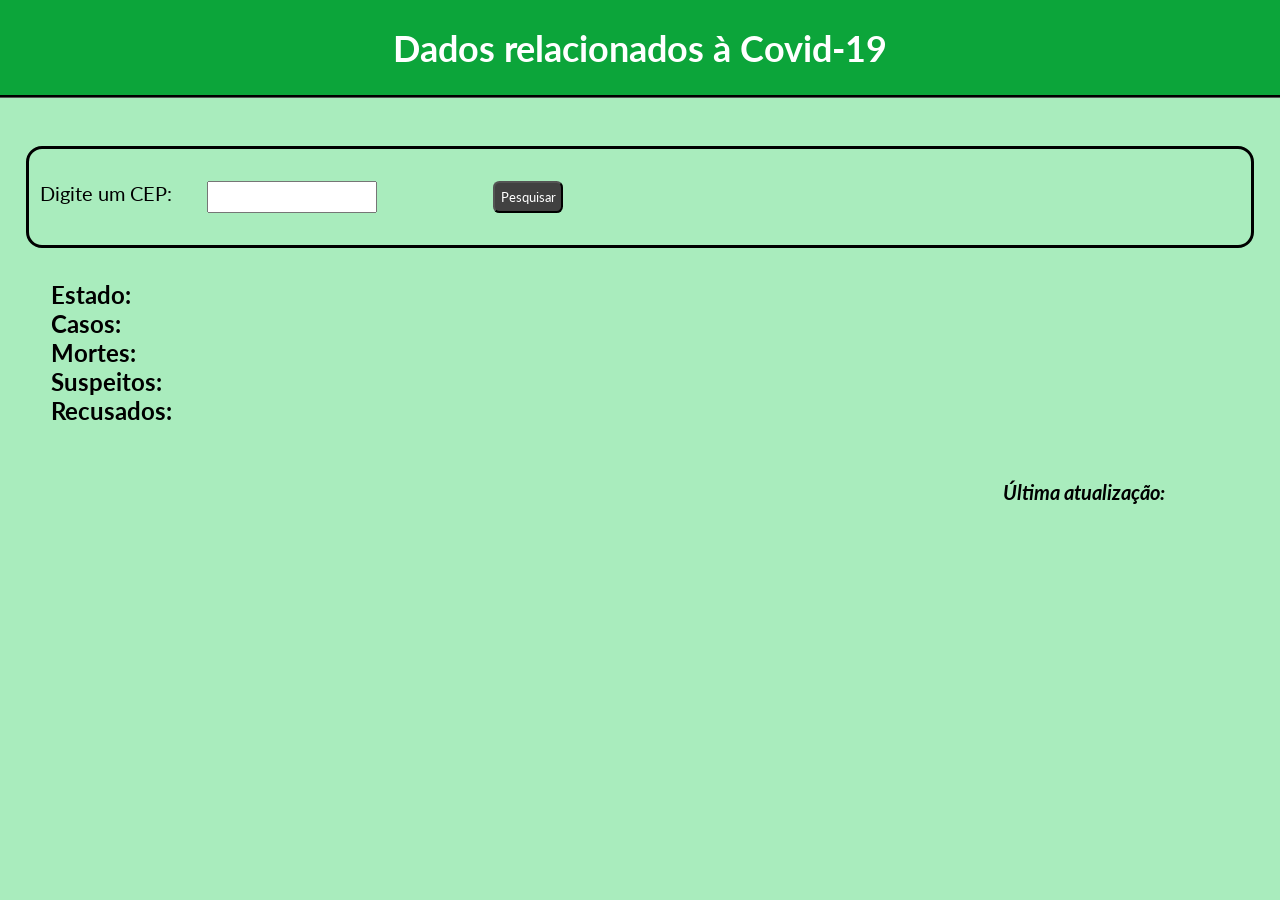
<file: Covid/index.html>
<!DOCTYPE html>
<html lang="pt-br">
  <head>
    <meta charset="UTF-8" />
    <meta http-equiv="X-UA-Compatible" content="IE=edge" />
    <meta name="viewport" content="width=device-width, initial-scale=1" />
    <link rel="stylesheet" href="./style.css" />
    <link rel="preconnect" href="https://fonts.googleapis.com" />
    <link rel="preconnect" href="https://fonts.gstatic.com" crossorigin />
    <link
      href="https://fonts.googleapis.com/css2?family=Lato:ital,wght@0,100;0,300;0,400;1,100&display=swap"
      rel="stylesheet"
    />
    <title>Coronavírus (COVID-19)</title>
  </head>
  <body>
    <header class="header">
      <h1>Dados relacionados à Covid-19</h1>
    </header>
    <div class="container">
      <form class="my-form">
        <label id="label" for="cep">Digite um CEP: </label>
        <input id="input-cep" type="text" data-js="cep" />
        <button class="button" id="button">Pesquisar</button>
      </form>
      <div class="output">
        <p>Estado: <span id="span_estado"></span></p>
        <p>Casos: <span id="span_casos"></span></p>
        <p>Mortes: <span id="span_mortes"></span></p>
        <p>Suspeitos: <span id="span_suspeitos"></span></p>
        <p>Recusados: <span id="span_recusados"></span></p>
        <p id="update">Última atualização: <span id="span_atualizacao"></span></p>
      </div>
    </div>
    <script type="module" src="./js/main.js"></script>
  </body>
</html>
</file>
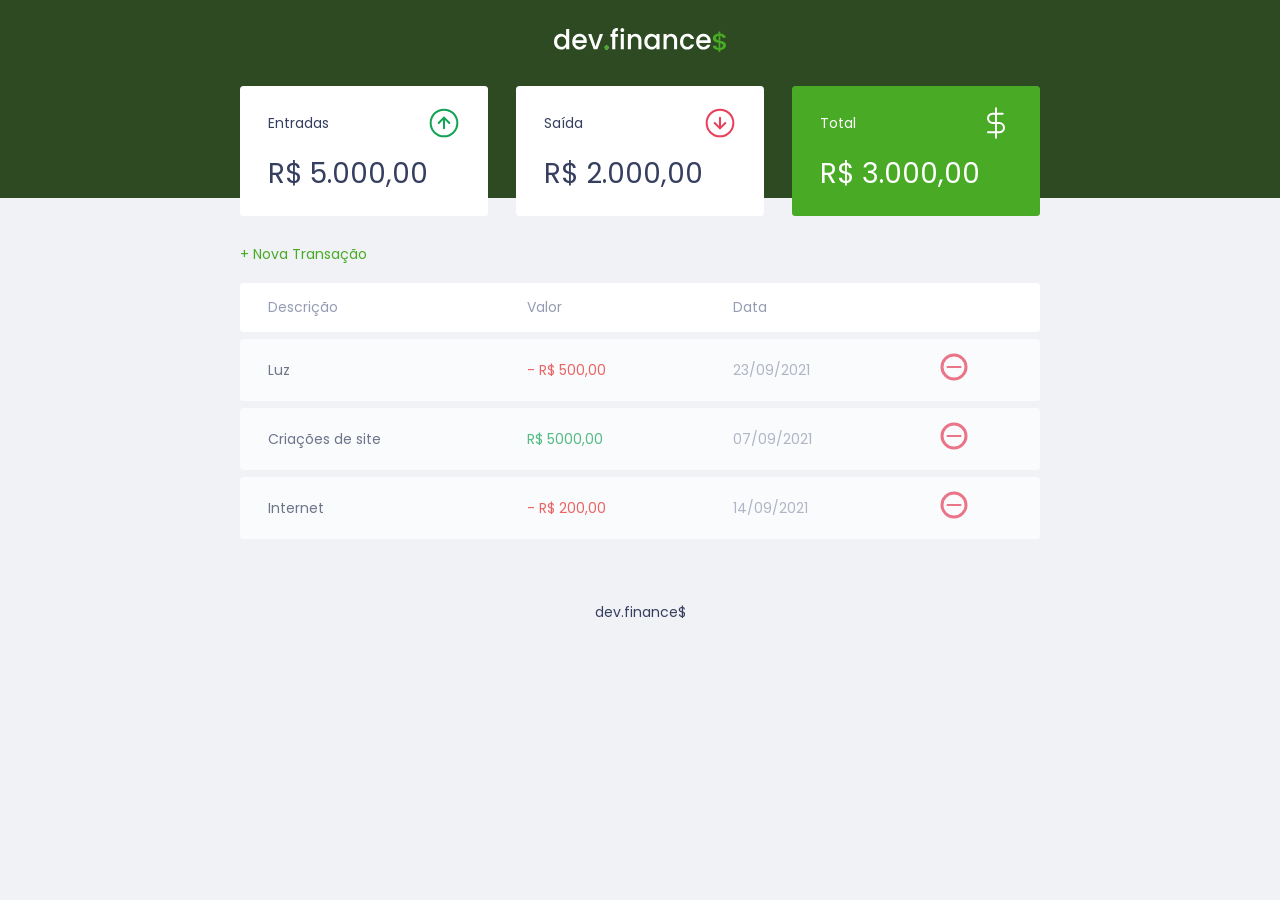
<file: DevFinance A1/index.html>
<!DOCTYPE html>
<html lang="pt-br">
<head>
    <meta charset="UTF-8">
    <meta name="viewport" content="width=device-width,
        initial-scale='1.0">
    <title>Dev.finance$</title>
    <link rel="stylesheet" href="./style.css">
    <link rel="preconnect" href="https://fonts.gstatic.com" crossorigin>
    <link href="https://fonts.googleapis.com/css2?family=Poppins:ital,wght@0,100;0,400;0,700;1,100;1,400;1,700&display=swap" rel="stylesheet">
</head>
<body>
    <header>
        <img src="./assets/logo.svg" alt="Logo Dev Finance">
    </header>
    <main class="container">
        <section id="balance">
            <h2 class="sr-only">Balanço</h2>
            <div class="card">
                <h3>
                    <span>Entradas</span>
                    <img src="./assets/income.svg" alt="Imagem de entradas">
                </h3>
                <p>R$ 5.000,00</p>
            </div>
            <div class="card">
                <h3>
                    <span>
                        Saída
                    </span>
                    <img src="./assets/expense.svg" alt="Imagem de saidas">
                </h3>
                <p>R$ 2.000,00</p>
            </div>
            <div class="card total">
                <h3>
                    <span>Total</span>
                    <img src="./assets/total.svg" alt="Imagem do total">
                </h3>
                <p>R$ 3.000,00</p>
            </div>
        </section>
        <section id="transaction">
            <h2 class="sr-only">Transações</h2>
            <a href="#" onclick="Modal.open()" class="button new">+ Nova Transação</a>
            <table id="data-table">
                <thead>
                    <tr>
                        <th>Descrição</th>
                        <th>Valor</th>
                        <th>Data</th>
                        <th></th>
                    </tr>
                </thead>
                <tbody>
                    <tr>
                        <td class="description">Luz</td>
                        <td class="expense">- R$ 500,00</td>
                        <td class="date">23/09/2021</td>
                        <td>
                            <img src="assets/minus.svg" alt="Remover transação">
                        </td>
                    </tr>
                    <tr>
                        <td class="description">Criações de site</td>
                        <td class="income">R$ 5000,00</td>
                        <td class="date">07/09/2021</td>
                        <td>
                            <img src="assets/minus.svg" alt="Remover transação">
                        </td>
                    </tr>
                    <tr>
                        <td class="description">Internet</td>
                        <td class="expense">- R$ 200,00</td>
                        <td class="date">14/09/2021</td>
                        <td>
                            <img src="assets/minus.svg" alt="Remover transação">
                        </td>
                    </tr>
                </tbody>
            </table>
        </section>
    </main>
    <div class="modal-overlay">
        <div class="modal">
            <div class="modal-content">
                <div id="form">
                    <h2> Nova Transação</h2>
                    <form action="">
                        <div class="input-group">
                            <label class="sr-only" for="description">Descrição
                            </label>
                            <input type="text" id="description" name="description" placeholder="Descrição" />
                        </div>
                        <div class="input-group">
                            <label class="sr-only" for="amount">Valor
                            </label>
                            <input type="number" step="0.01" id="amount" name="amount" placeholder="0,00" />
                            <small class="help">Use o sinal - (negativo) para 
                            despesas e , (vírgula) para casas decimais</small>
                        </div>
                        <div class="input-group">
                            <label class="sr-only" for="date">Data
                            </label>
                            <input type="date" id="date" name="date" />
                        </div>

                        <div class="input-group actions">
                            <a onclick="Modal.close()" href="#" class="button cancel"> Cancelar</a>
                            <button>Salvar</button>
                        </div>

                    </form>
                </div>
            </div>
        </div>
    </div>
    <footer>
        <p>dev.finance$</p>
    </footer>

    <script>
        const Modal = {
            open() {
                //Abrir modal
                //Adicionar a class active ao modal
                document
                    .querySelector('.modal-overlay')
                    .classList
                    .add('active')

            },
            close() {
                //fechar o modal
                //remover class active do modal
                document
                    .querySelector('.modal-overlay')
                    .classList
                    .remove('active')
            }
        }
    </script>
</body>

</html>
</file>
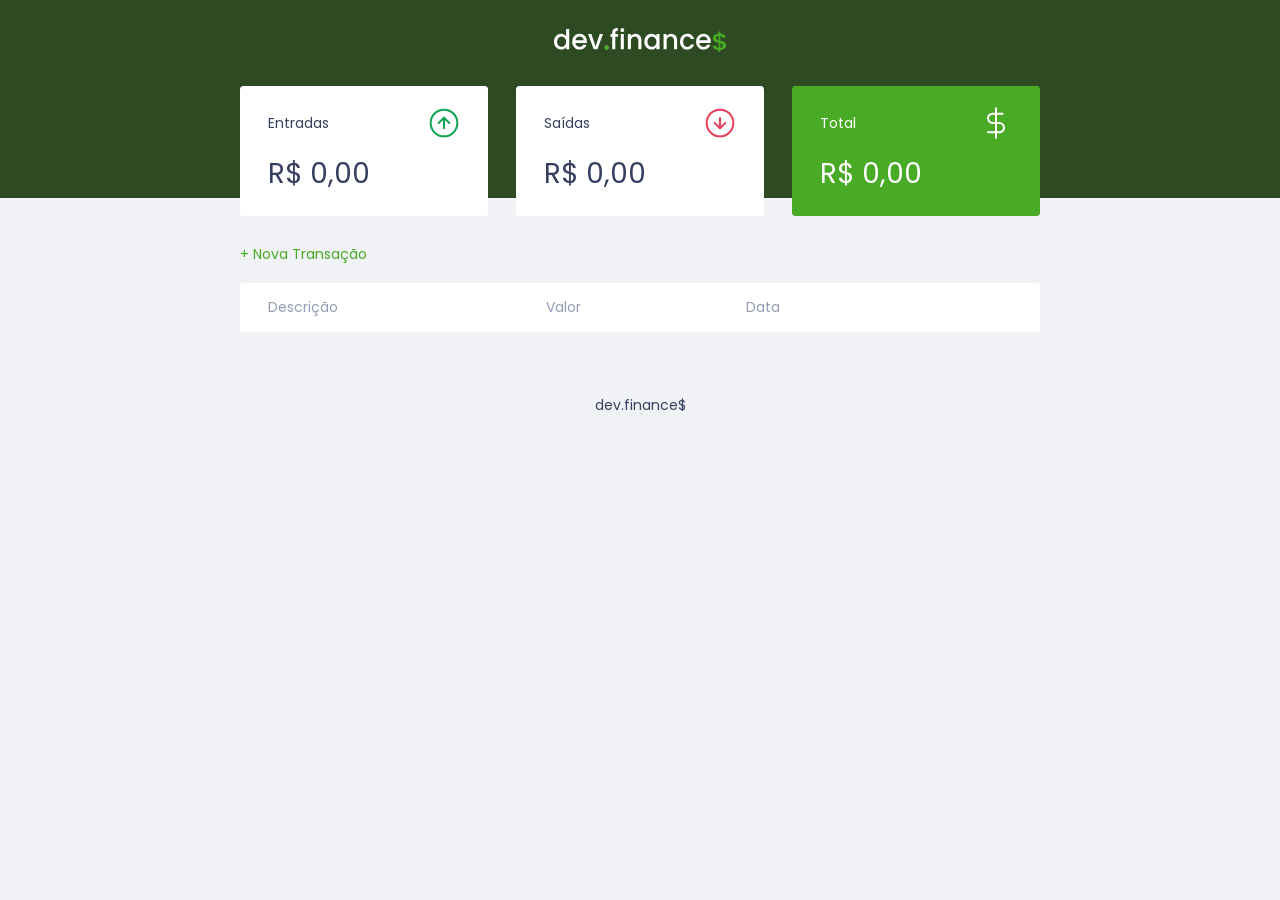
<file: DevFinance A3/index.html>
<!DOCTYPE html>
<html lang="pt-br">

<head>
    <meta charset="UTF-8" />
    <meta name="viewport" content="width=device-width, initial-scale=1.0" />
    <title>dev.finance$</title>

    <link rel="stylesheet" href="./style.css">
    <link rel="preconnect" href="https://fonts.gstatic.com">
    <link href="https://fonts.googleapis.com/css2?family=Poppins:ital,wght@0,100;0,400;0,700;1,100;1,400;1,700&display=swap" rel="stylesheet">
</head>

<body>
    <header>
        <img src="./assets/logo.svg" alt="Logo Dev Finance">
    </header>

    <main class="container">
        <section id="balance">
            <h2 class="sr-only">Balanço</h2>

            <div class="card">
                <h3>
                    <span>
                            Entradas
                        </span>
                    <img src="./assets/income.svg" alt="Image de entradas">
                </h3>
                <p id="incomeDisplay">R$ 0,00</p>
            </div>

            <div class="card">
                <h3>
                    <span>
                            Saídas
                        </span>
                    <img src="./assets/expense.svg" alt="Image de saídas">
                </h3>
                <p id="expenseDisplay">R$ 0,00</p>
            </div>

            <div class="card total">
                <h3>
                    <span>
                            Total
                        </span>
                    <img src="./assets/total.svg" alt="Image de total">
                </h3>
                <p id="totalDisplay">R$ 0,00</p>
            </div>

        </section>

        <section id="transaction">
            <h2 class="sr-only">Transações</h2>

            <a href="#" onclick="Modal.open()" class="button new">+ Nova Transação</a>

            <table id="data-table">
                <thead>
                    <tr>
                        <th>Descrição</th>
                        <th>Valor</th>
                        <th>Data</th>
                        <th></th>
                    </tr>
                </thead>
                <tbody>
                </tbody>
            </table>
        </section>
    </main>

    <div class="modal-overlay">
        <div class="modal">
            <div id="form">
                <h2>Nova Transação</h2>
                <form action="" onsubmit="Form.submit(event)">
                    <div class="input-group">
                        <label class="sr-only" for="description">Descrição</label>
                        <input type="text" id="description" name="description" placeholder="Descrição" />
                    </div>

                    <div class="input-group">
                        <label class="sr-only" for="amount">Valor</label>
                        <input type="number" step="0.01" id="amount" name="amount" placeholder="0,00" />
                        <small class="help">Use o sinal - (negativo) para despesas e , (vírgula) para casas decimais</small>
                    </div>

                    <div class="input-group">
                        <label class="sr-only" for="date">Data</label>
                        <input type="date" id="date" name="date" />
                    </div>

                    <div class="input-group actions">
                        <a onclick="Modal.close()" href="#" class="button cancel">Cancelar</a>
                        <button>Salvar</button>
                    </div>
                </form>
            </div>
        </div>
    </div>

    <footer>
        <p>dev.finance$</p>
    </footer>

    <script src="./script.js"></script>
</body>

</html>
</file>
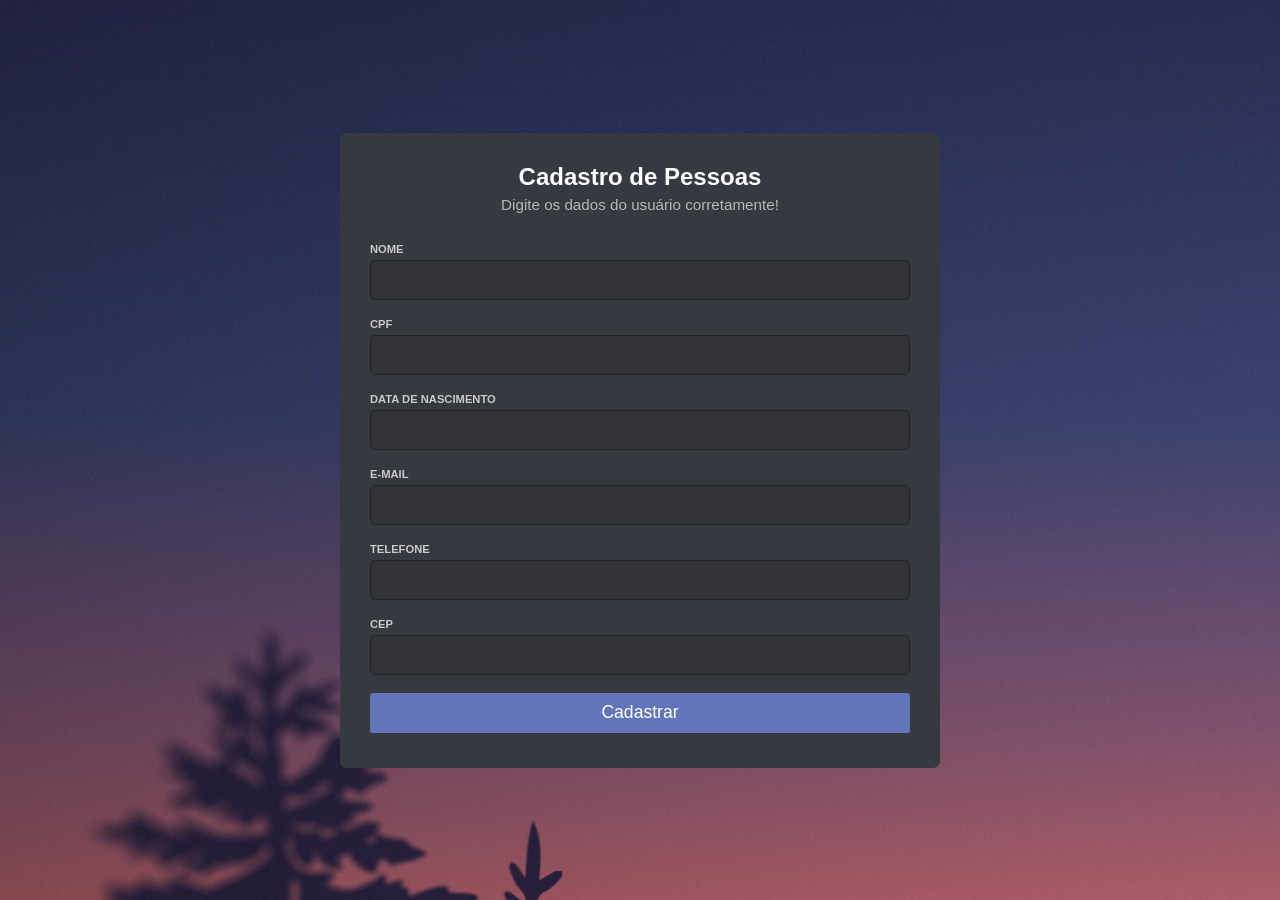
<file: Mascara/modules-valid-mask/index.html>
<!DOCTYPE html>
<html lang="pt-br">
  <head>
    <meta charset="UTF-8" />
    <meta name="viewport" content="width=device-width, initial-scale=1.0" />
    <link rel="stylesheet" href="./src/css/style.css" />
    <title>Formulário de Cadastro</title>
  </head>

  <body>
    <div class="container">
      <div class="main">
        <div class="header">
          <h2>Cadastro de Pessoas</h2>
          <p>Digite os dados do usuário corretamente!</p>
        </div>

        <form action="" class="form">
          <label for="nome">NOME</label>
          <input type="text" class="nome" id="nome" />

          <label for="cpf">CPF</label>
          <input type="text" class="cpf" id="cpf" data-js="cpf" />

          <label for="dt_nasc">DATA DE NASCIMENTO</label>
          <input type="text" class="dt_nasc" id="dt_nasc" data-js="date" />

          <label for="email">E-MAIL</label>
          <input type="text" class="email" id="email" />

          <label for="fone">TELEFONE</label>
          <input type="fone" class="fone" id="fone" data-js="fone"/>

          <label for="cep">CEP</label>
          <input type="cep" class="cep" id="cep" data-js="cep" />

          <button id="button">Cadastrar</button>
        </form>
      </div>
    </div>
    <script type="module" src="./src/js/main.js"></script>
  </body>
</html>
</file>
<file: Covid/style.css>
* {
    font-family: "Lato", sans-serif;
    margin: 0;
    padding: 0;
    box-sizing: border-box;
    text-decoration: none;
  }
  
  .header {
    text-align: center;
    font-size: large;
    padding: 2%;
    margin-bottom: 3rem;
    border-bottom: groove #000;
    background-color: rgb(12, 165, 58);
    color: white;
    display: flex;
    justify-content: center;
  }
  
  .header .home {
    margin-right: 10%;
    color: rgb(48, 48, 48);
  }
  
  .header .home:hover {
    color: #000;
    text-decoration: underline;
  }
  
  body {
    background-color: rgb(169, 236, 189);
  }
  
  .container form {
    margin: 0 2% 0;
    padding: 2rem 5% 2rem 0;
    border: solid;
    border-radius: 1rem;
    text-align: left;
    font-size: large;
    display: flex;
  }
  
  .container form #label {
    text-align: center;
    font-size: 110%;
    margin: 0 3% 0 1%;
  }
  
  .container form #input-cpf {
    padding-right: 1%;
  }
  
  .container form #button {
    margin-left: 10%;
    padding: 0.5%;
    border-radius: 0.4rem;
    background-color: rgb(65, 65, 65);
    color: white;
  }
  
  .container form #button:hover {
    background-color: rgb(35, 35, 35);
  }
  
  .container .output {
    margin: 0 4% 0;
    padding: 2rem 5% 2rem 0;
    font-weight: bold;
    font-size: x-large;
  }
  
  .container .output #update {
    padding-top: 5%;
    text-align: right;
    font-style: italic;
    font-size: smaller;
  }
  
  span {
    color: rgb(255, 0, 0);
  }
</file>
<file: DevFinance A1/style.css>
:root {
    --dark-blue: #363f5f;
    --green: #49AA26;
    --light-green: #3dd705;
    --red: #e92929;
}

* {
    margin: 0;
    padding: 0;
    box-sizing: border-box;
}

html {
    font-size: 93.75%;
    /*15px*/
}

body {
    background: #f0f2f5;
    font-family: 'Poppins', sans-serif;
}

.sr-only {
    position: absolute;
    width: 1px;
    height: 1px;
    padding: 0;
    margin: -1px;
    overflow: hidden;
    clip: rect(0, 0, 0, 0);
    white-space: nowrap;
    border-width: 0;
}

.container {
    width: min(90vw, 800px);
    margin: auto;
}


/*Titles ============*/

h2 {
    margin-top: 3.2rem;
    margin-bottom: 0.8rem;
    color: var(--dark-blue);
    font-weight: normal;
}


/*Links & Buttons======================*/

a {
    color: var(--green);
    text-decoration: none;
}

a:hover {
    color: var (--light-green);
}

button {
    width: 100%;
    height: 50px;
    border: none;
    color: white;
    background-color: var(--green);
    padding: 0;
    border-radius: 0.25rem;
    cursor: pointer;
}

button:hover {
    background-color: var(--light-green);
}

.button.new {
    display: inline-block;
    margin-bottom: .8rem;
}

.button.cancel {
    color: var(--red);
    border: 2px var(--red) solid;
    border-radius: 0.25rem;
    height: 50px;
    display: flex;
    align-items: center;
    justify-content: center;
    opacity: 0.6;
}

.button.cancel:hover {
    opacity: 1;
}


/*Header ============*/

header {
    background: #2D4A22;
    padding: 2rem 0 10rem;
    text-align: center;
}

#logo {
    color: #fff;
    font-weight: 100;
}


/*Balance ============*/

#balance {
    margin-top: -8rem;
}

#balance h2 {
    color: white;
    margin-top: 0;
}


/*card ============*/

.card {
    background: white;
    padding: 1.5rem 2rem;
    border-radius: 0.25rem;
    margin-bottom: 2rem;
    color: var(--dark-blue);
}

.card h3 {
    font-weight: normal;
    font-size: 1rem;
    display: flex;
    align-items: center;
    justify-content: space-between;
}

.card p {
    font-size: 2rem;
    line-height: 3rem;
    margin-top: 1rem;
}

.card.total {
    background: var(--green);
    color: white;
}


/*Table ============*/

#transaction {
    display: block;
    width: 100%;
    overflow-x: auto;
}

#data-table {
    width: 100%;
    border-spacing: 0 0.5rem;
    color: #969cb3;
}

table thead tr th:first-child,
table tbody tr td:first-child {
    border-radius: 0.25rem 0 0 0.25rem;
}

table thead tr th:last-child,
table tbody tr td:last-child {
    border-radius: 0 0.25rem 0.25rem 0;
}

table thead th {
    background: white;
    font-weight: normal;
    padding: 1rem 2rem;
    text-align: left;
}

table tbody tr {
    opacity: 0.7;
}

table tbody tr:hover {
    opacity: 1;
}

table tbody td {
    background: white;
    padding: 1rem 2rem;
}

td.description {
    color: var(--dark-blue);
}

td.income {
    color: #12a454;
}

td.expense {
    color: #e92929;
}


/*Modal==============*/

.modal-overlay {
    width: 100%;
    height: 100%;
    background-color: rgba(0, 0, 0, 0.7);
    position: fixed;
    top: 0;
    display: flex;
    align-items: center;
    justify-content: center;
    opacity: 0;
    visibility: hidden;
    z-index: 999;
}

.modal-overlay.active {
    opacity: 1;
    visibility: visible;
}

.modal {
    background: #f0f2f5;
    padding: 2.4rem;
    position: relative;
    z-index: 1;
}


/*Form ===========*/

#form {
    max-width: 500px;
}

#form h2 {
    margin-top: 0;
}

input {
    border: none;
    border-radius: 0.2rem;
    padding: 0.8rem;
    width: 100%;
}

.input-group {
    margin-top: 0.8rem;
}

.input-group small {
    opacity: 0.4;
}

.input-group.actions {
    display: flex;
    justify-content: space-between;
    align-items: center;
}

.input-group.actions .button,
.input-group.actions .button {
    width: 100%;
    justify-content: space-evenly;
    margin: 5px;
}


/*footer ============*/

footer {
    text-align: center;
    padding: 4rem 0 2rem;
    color: var(--dark-blue);
    color: 0.6;
}


/*Responsive ============*/

@media (min-width:800px) {
    html {
        font-size: 87.5%;
    }
    #balance {
        display: grid;
        grid-template-columns: repeat(3, 1fr);
        gap: 2rem;
    }
}
</file>
<file: DevFinance A3/style.css>
:root {
    --dark-blue: #363f5f;
    --green: #49AA26;
    --light-green: #3dd705;
    --red: #e92929;
}

* {
    margin: 0;
    padding: 0;
    box-sizing: border-box;
}

html {
    font-size: 93.75%;
    /*15px*/
}

body {
    background: #f0f2f5;
    font-family: 'Poppins', sans-serif;
}

.sr-only {
    position: absolute;
    width: 1px;
    height: 1px;
    padding: 0;
    margin: -1px;
    overflow: hidden;
    clip: rect(0, 0, 0, 0);
    white-space: nowrap;
    border-width: 0;
}

.container {
    width: min(90vw, 800px);
    margin: auto;
}


/*Titles ============*/

h2 {
    margin-top: 3.2rem;
    margin-bottom: 0.8rem;
    color: var(--dark-blue);
    font-weight: normal;
}


/*Links & Buttons======================*/

a {
    color: var(--green);
    text-decoration: none;
}

a:hover {
    color: var (--light-green);
}

button {
    width: 100%;
    height: 50px;
    border: none;
    color: white;
    background-color: var(--green);
    padding: 0;
    border-radius: 0.25rem;
    cursor: pointer;
}

button:hover {
    background-color: var(--light-green);
}

.button.new {
    display: inline-block;
    margin-bottom: .8rem;
}

.button.cancel {
    color: var(--red);
    border: 2px var(--red) solid;
    border-radius: 0.25rem;
    height: 50px;
    display: flex;
    align-items: center;
    justify-content: center;
    opacity: 0.6;
}

.button.cancel:hover {
    opacity: 1;
}


/*Header ============*/

header {
    background: #2D4A22;
    padding: 2rem 0 10rem;
    text-align: center;
}

#logo {
    color: #fff;
    font-weight: 100;
}


/*Balance ============*/

#balance {
    margin-top: -8rem;
}

#balance h2 {
    color: white;
    margin-top: 0;
}


/*card ============*/

.card {
    background: white;
    padding: 1.5rem 2rem;
    border-radius: 0.25rem;
    margin-bottom: 2rem;
    color: var(--dark-blue);
}

.card h3 {
    font-weight: normal;
    font-size: 1rem;
    display: flex;
    align-items: center;
    justify-content: space-between;
}

.card p {
    font-size: 2rem;
    line-height: 3rem;
    margin-top: 1rem;
}

.card.total {
    background: var(--green);
    color: white;
}


/*Table ============*/

#transaction {
    display: block;
    width: 100%;
    overflow-x: auto;
}

#data-table {
    width: 100%;
    border-spacing: 0 0.5rem;
    color: #969cb3;
}

table thead tr th:first-child,
table tbody tr td:first-child {
    border-radius: 0.25rem 0 0 0.25rem;
}

table thead tr th:last-child,
table tbody tr td:last-child {
    border-radius: 0 0.25rem 0.25rem 0;
}

table thead th {
    background: white;
    font-weight: normal;
    padding: 1rem 2rem;
    text-align: left;
}

table tbody tr {
    opacity: 0.7;
}

table tbody tr:hover {
    opacity: 1;
}

table tbody td {
    background: white;
    padding: 1rem 2rem;
}

td.description {
    color: var(--dark-blue);
}

td.income {
    color: #12a454;
}

td.expense {
    color: #e92929;
}


/*Modal==============*/

.modal-overlay {
    width: 100%;
    height: 100%;
    background-color: rgba(0, 0, 0, 0.7);
    position: fixed;
    top: 0;
    display: flex;
    align-items: center;
    justify-content: center;
    opacity: 0;
    visibility: hidden;
    z-index: 999;
}

.modal-overlay.active {
    opacity: 1;
    visibility: visible;
}

.modal {
    background: #f0f2f5;
    padding: 2.4rem;
    position: relative;
    z-index: 1;
}


/*Form ===========*/

#form {
    max-width: 500px;
}

#form h2 {
    margin-top: 0;
}

input {
    border: none;
    border-radius: 0.2rem;
    padding: 0.8rem;
    width: 100%;
}

.input-group {
    margin-top: 0.8rem;
}

.input-group small {
    opacity: 0.4;
}

.input-group.actions {
    display: flex;
    justify-content: space-between;
    align-items: center;
}

.input-group.actions .button,
.input-group.actions .button {
    width: 100%;
    justify-content: space-evenly;
    margin: 5px;
}


/*footer ============*/

footer {
    text-align: center;
    padding: 4rem 0 2rem;
    color: var(--dark-blue);
    color: 0.6;
}


/*Responsive ============*/

@media (min-width:800px) {
    html {
        font-size: 87.5%;
    }
    #balance {
        display: grid;
        grid-template-columns: repeat(3, 1fr);
        gap: 2rem;
    }
}
</file>
<file: Mascara/modules-valid-mask/src/css/style.css>
* {
  margin: 0;
  padding: 0;
  box-sizing: border-box;
  font-family: -apple-system, BlinkMacSystemFont, 'Segoe UI', Roboto, Oxygen,
    Ubuntu, Cantarell, 'Open Sans', 'Helvetica Neue', sans-serif;
}

body {
  position: relative;
  height: 100vh;
  width: 100vw;

  display: flex;
  align-items: center;
  justify-content: center;

  background: url(../img/bg.jpg);
}

.container {
  width: 600px;
  display: flex;

  background-color: #36393f;
  color: #fff;
  padding: 30px;
  border-radius: 7px;
}

.main {
  width: 100%;
}

.main .form {
  display: flex;
  flex-direction: column;
}

.main .header {
  text-align: center;
}

.main .header h2 {
  margin-bottom: 5px;
}

.main .header p {
  margin-bottom: 15px;
  color: rgb(182, 182, 182);
  font-size: 0.95rem;
}

.main .form label {
  font-size: 0.7rem;
  font-weight: bold;
  margin-bottom: 5px;
  margin-top: 15px;
  color: rgb(202, 200, 200);
}

.main .form input {
  height: 40px;
  border-radius: 5px;
  background-color: #313339;
  outline: none;
  border: 1px solid rgb(35, 35, 35);
  color: #fff;
  font-size: 1.1rem;
  padding: 0 10px;
  margin-bottom: 3px;
}

.main .form input:focus {
  border: 1px solid #6275bb;
}

.main .form button {
  height: 40px;
  border-radius: 3px;
  border: none;
  background-color: #6275bb;
  color: #fff;
  font-size: 1.1rem;
  margin-top: 15px;
  margin-bottom: 5px;
  cursor: pointer;
}

.main .form button:hover {
  background-color: #50609b;
}

.errorInput {
  border: 2px solid rgb(207, 53, 53) !important;
}
</file>
